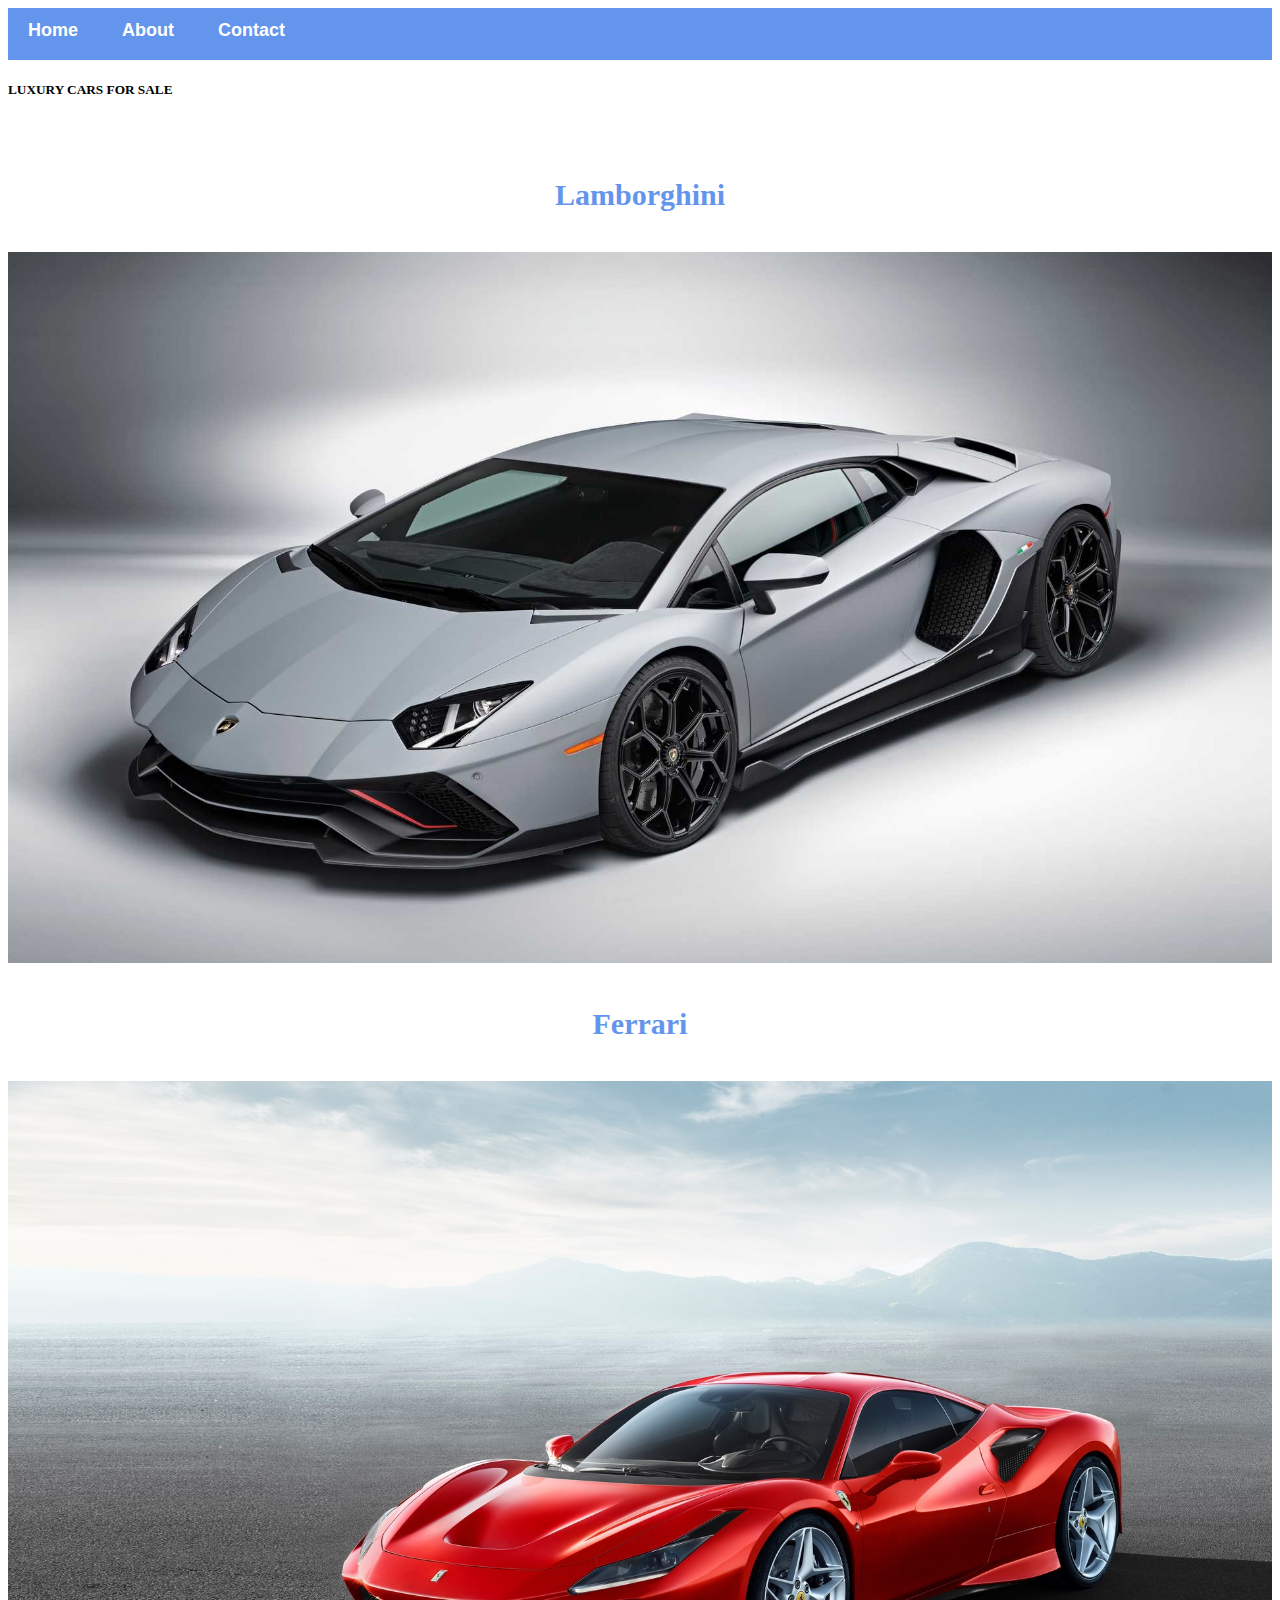
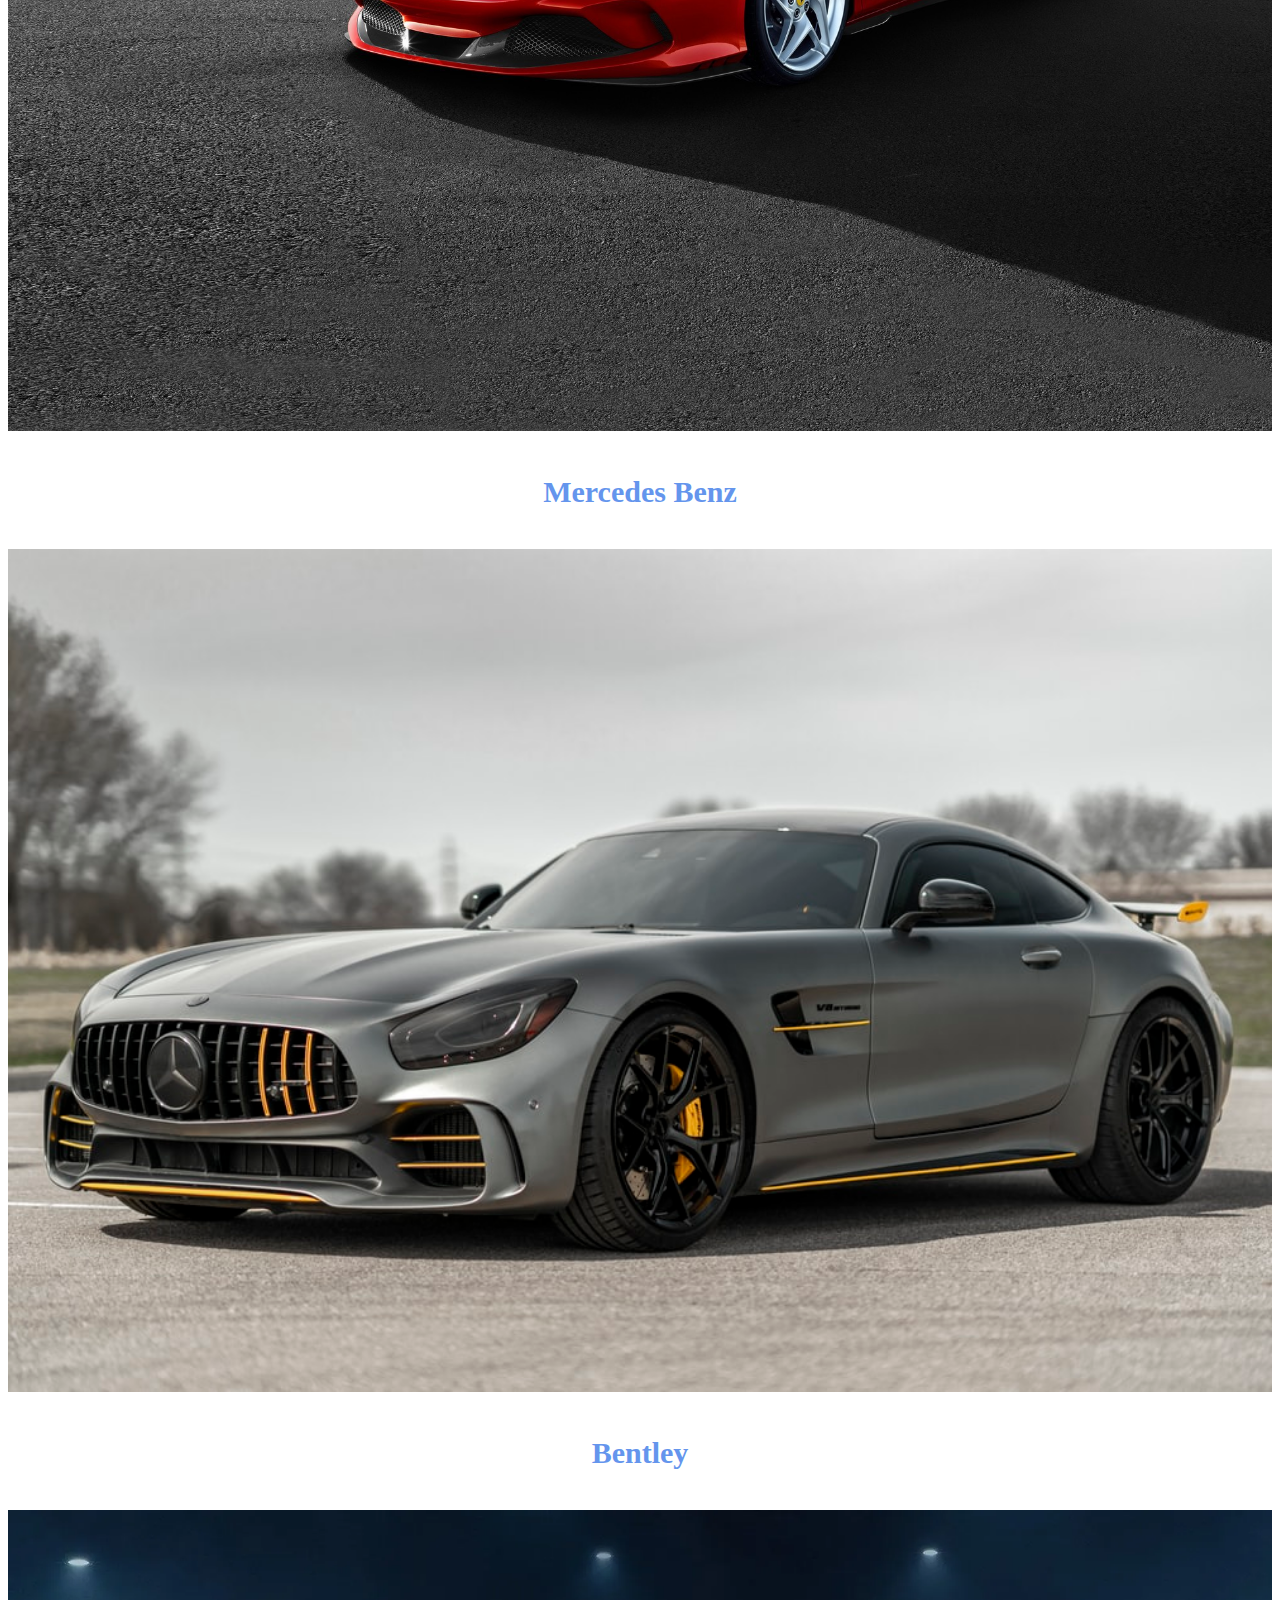
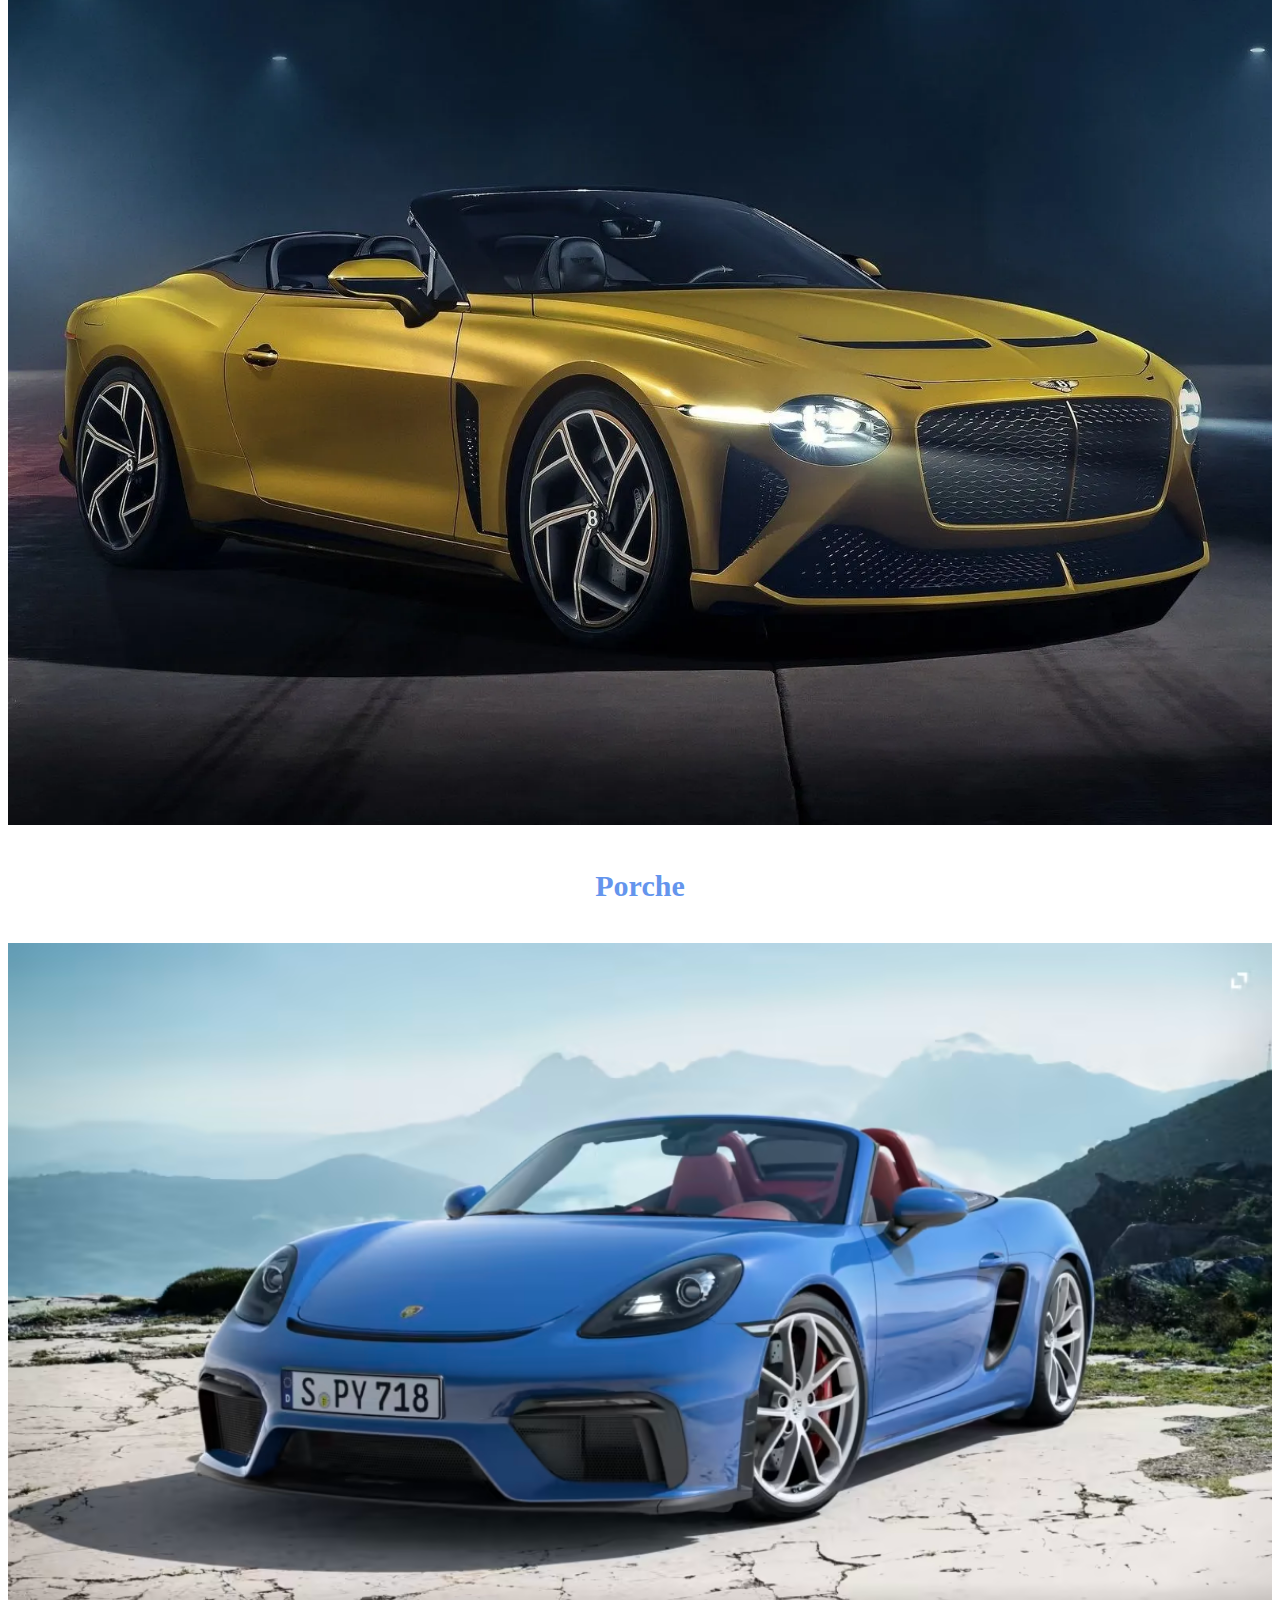
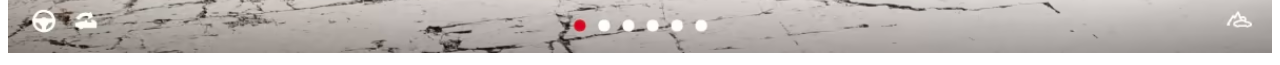
<file: index.html>
<!DOCTYPE html>
<html>
    <head>
        <link rel="stylesheet" href="style.css">
    </head>
    <body>
        <div id="menu">
            <a href="index.html">Home</a>
            <a href="about.html">About</a>
            <a href="contact.html">Contact</a>
        </div>
        <div class="gallery">
            <h5>LUXURY CARS FOR SALE</h5>
            <br/>
            <h4>Lamborghini</h4>
            <a href="lamborghini.html"><img src="images/index%20lamborghini.jpg"/></a>
            <h4>Ferrari</h4>
            <a href="ferrari.html"><img src="images/ferrari-f8-tributo.jpg"/></a>
            <h4>Mercedes Benz</h4>
            <a href="mercedese.html"><img src="images/amg%20GT%20coupe.jpg"/></a>
            <h4>Bentley</h4>
            <a href="bentley.html"><img src="images/bentley-bacalar.jpg"/></a>
            <h4>Porche</h4>
            <a href="porche.html"><img src="images/porche-fond-blue.jpg"/></a>
        </div>
    </body>
</html>
</file>
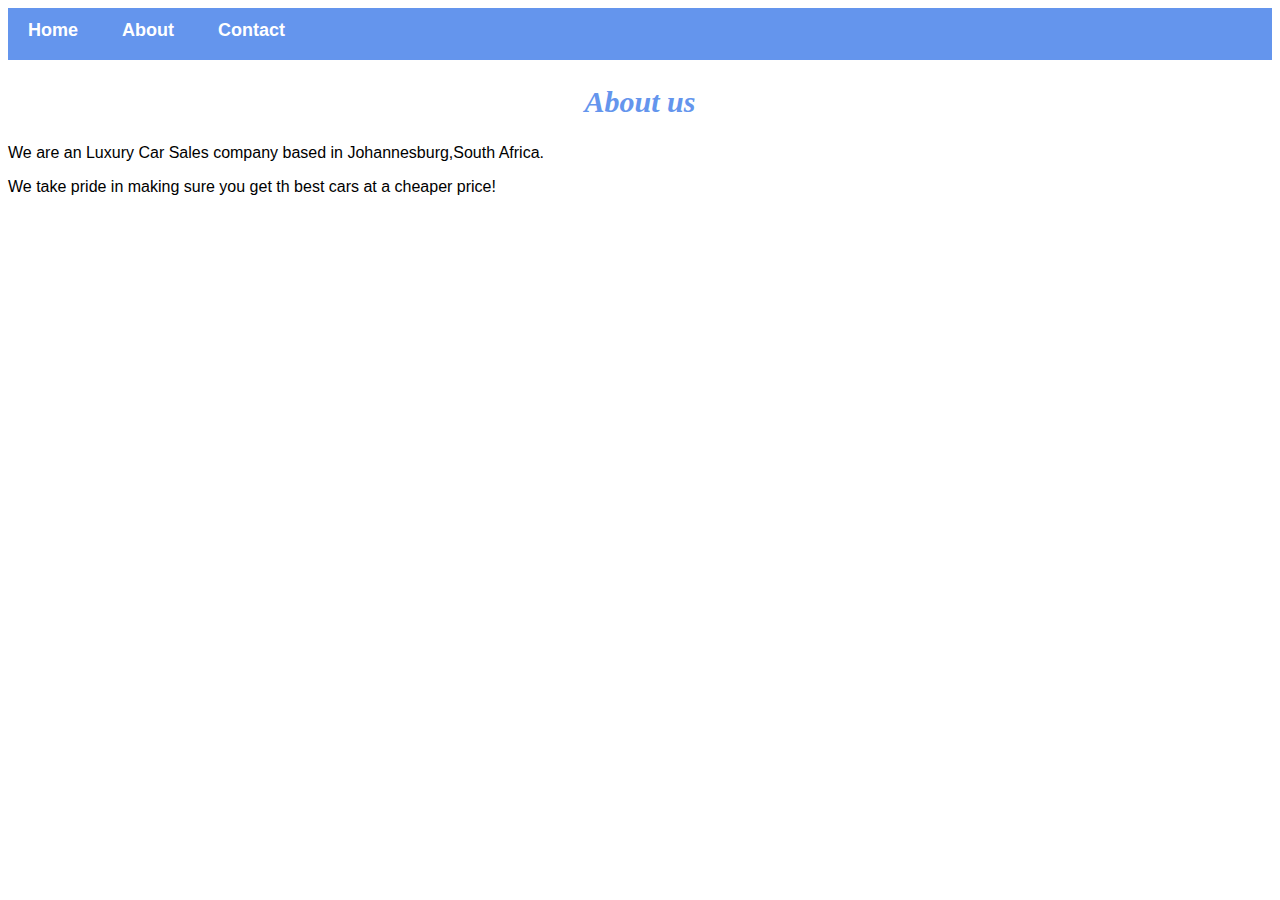
<file: about.html>
<!DOCTYPE html>
<html>
    <head>
        <link rel="stylesheet" href="style.css">
    </head>
    <body> 
           <div id="menu">
            <a href="index.html">Home</a>
            <a href="about.html">About</a>
            <a href="contact.html">Contact</a>
        </div>
        <h2>About us</h2>
        <p>We are an Luxury Car Sales company based in Johannesburg,South Africa.</p>
        <p>We take pride in making sure you get th best cars at a cheaper price!</p>
    </body>
</html>
</file>
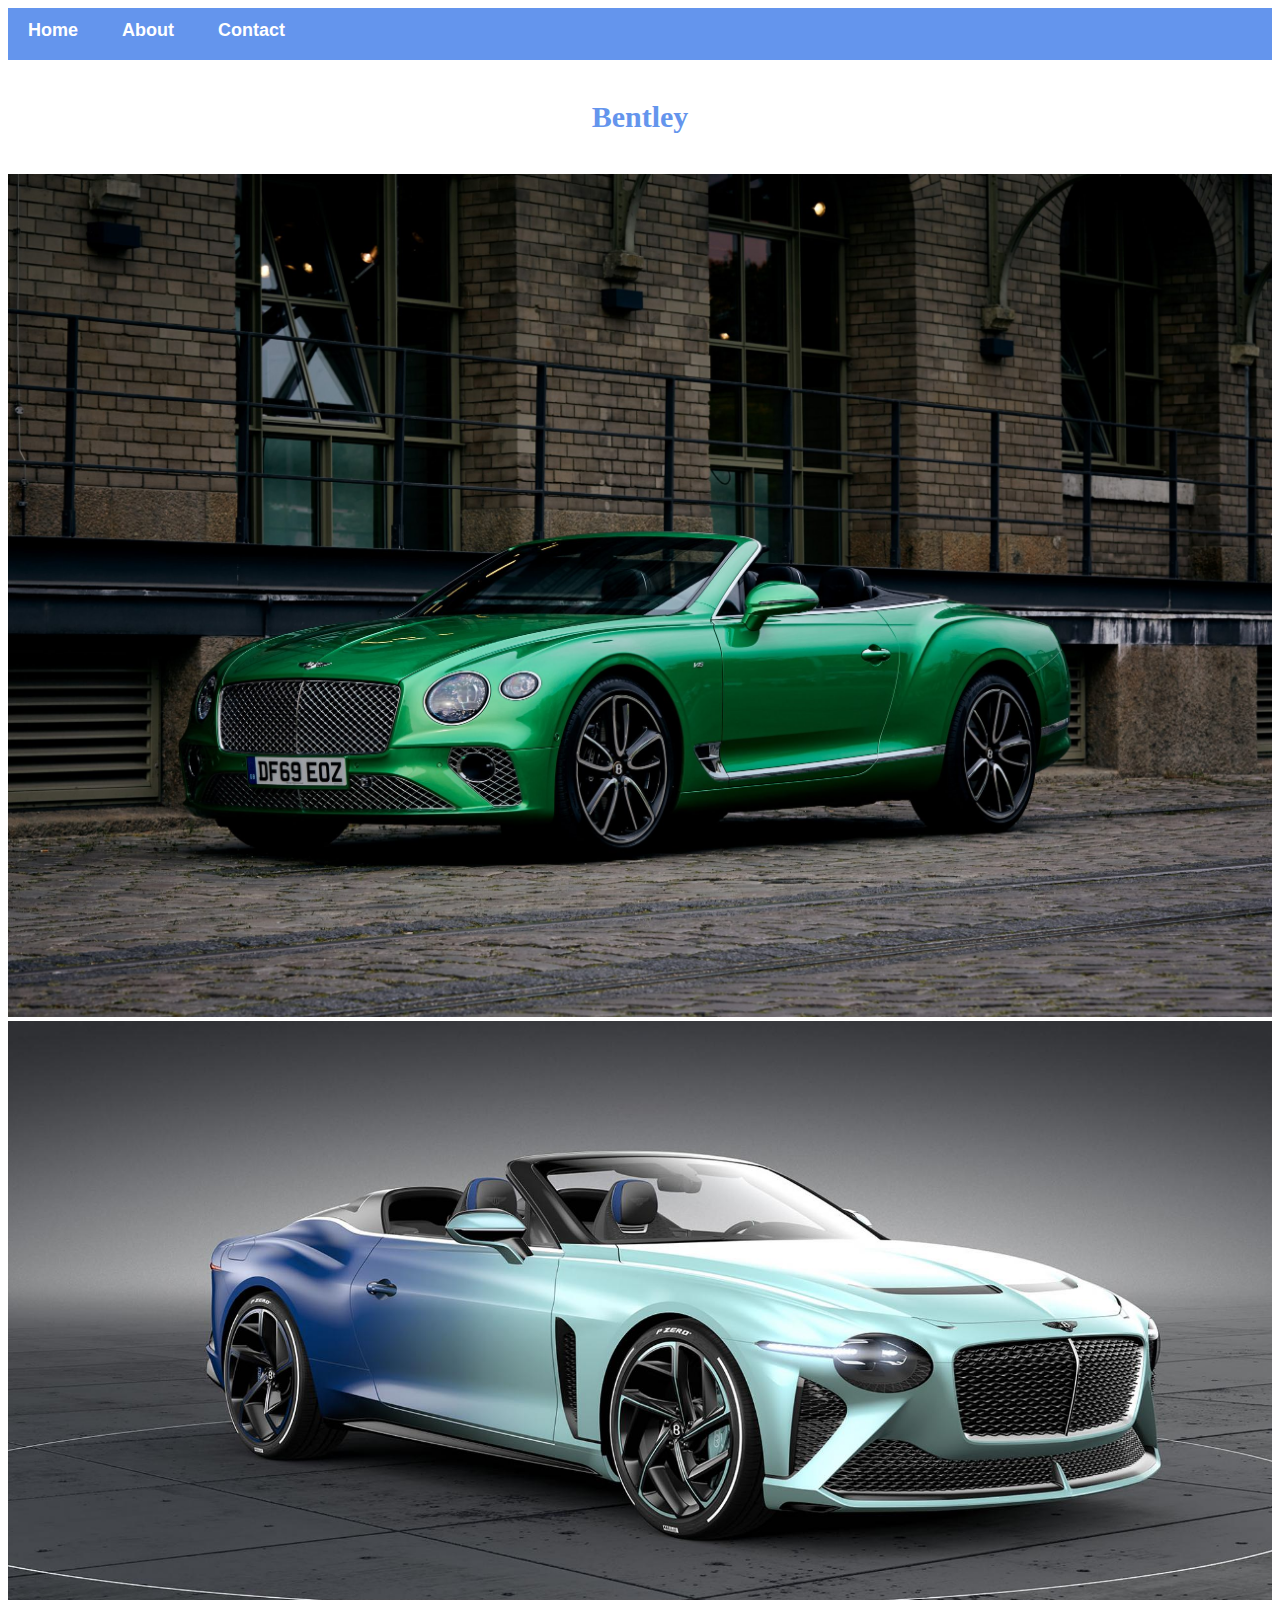
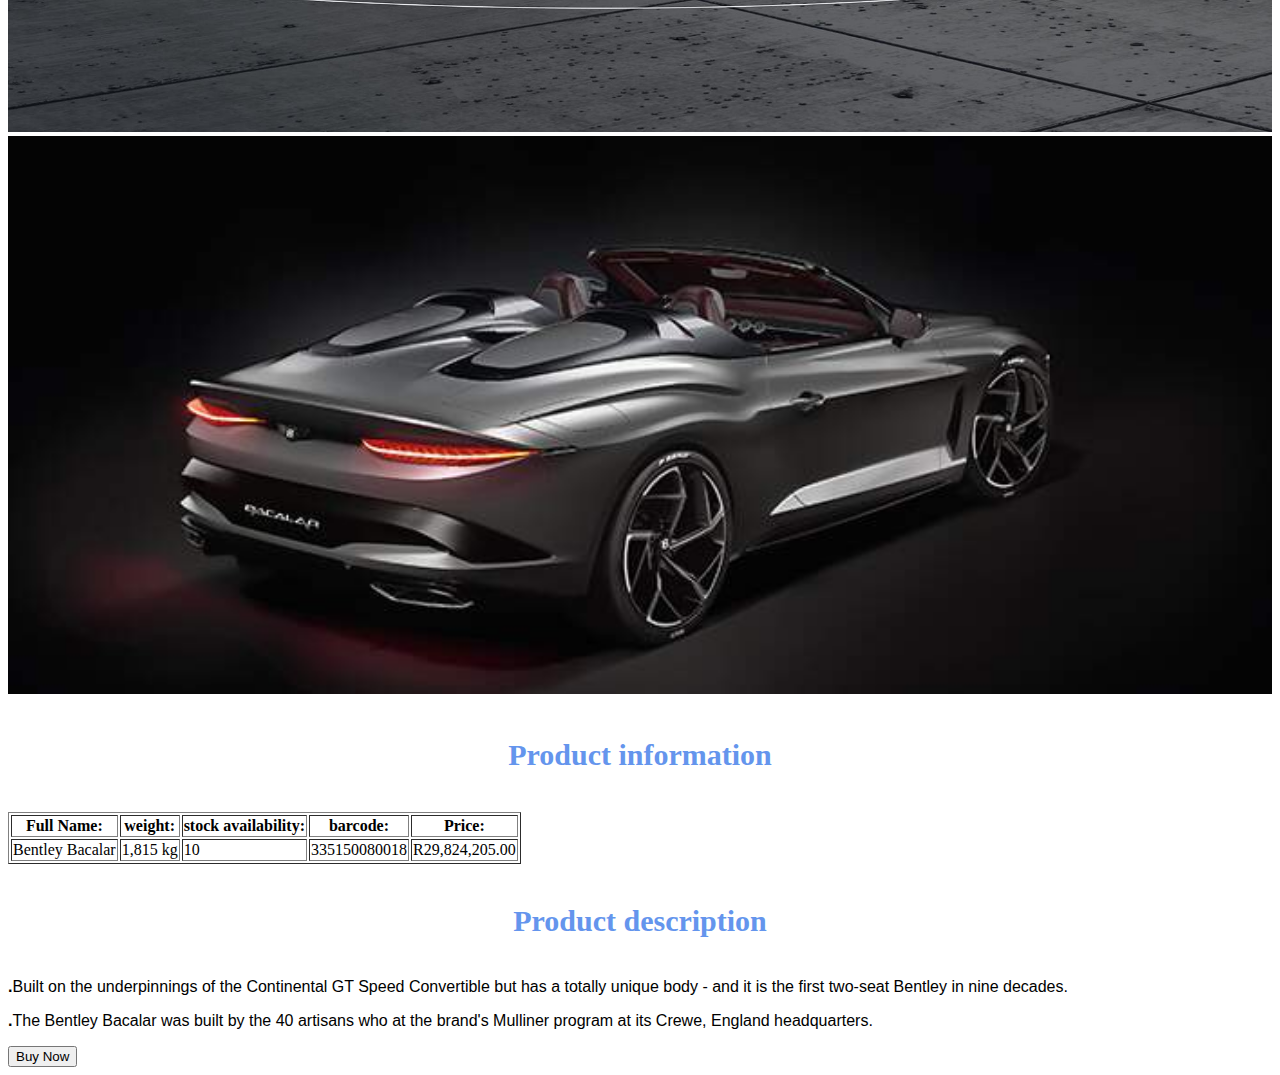
<file: bentley.html>
<!DOCTYPE html>
<html>
    <head>
        <link rel="stylesheet" href="style.css">
    </head>
    <body>
        <div id="menu">
            <a href="index.html">Home</a>
            <a href="about.html">About</a>
            <a href="contact.html">Contact</a>
        </div>
        <h4>Bentley</h4>
        <div class="gallery">
            <img src="images/green-bentley.jpg"/>
            <img src="images/double%20blue-bentley.jpg"/>
            <img src="images/grey-bentley.jpg"/>
            <br/>    
        </div>
            <h4>Product information</h4>
        
         <table border="1">
             <tr>
        <th><b>Full Name:</b></th>
        <th><b>weight:</b></th>
        <th><b>stock availability:</b></th>
        <th><b>barcode:</b></th>
        <th><b>Price:</b></th>
            </tr>
        <tr>
            <td>Bentley Bacalar</td>
            <td>1,815 kg</td>
            <td>10</td>
            <td>335150080018</td>
            <td>R29,824,205.00</td>
        </tr>
        </table>
        <h4>Product description</h4>
        <p><b>.</b>Built on the underpinnings of the Continental GT Speed Convertible but has a totally unique body - and it is the first two-seat Bentley in nine decades.</p>
        <p><b>.</b>The Bentley Bacalar was built by the 40 artisans who at the brand's Mulliner program at its Crewe, England headquarters.</p>
        <input type="button" value="Buy Now"/>
    </body>
</html>
</file>
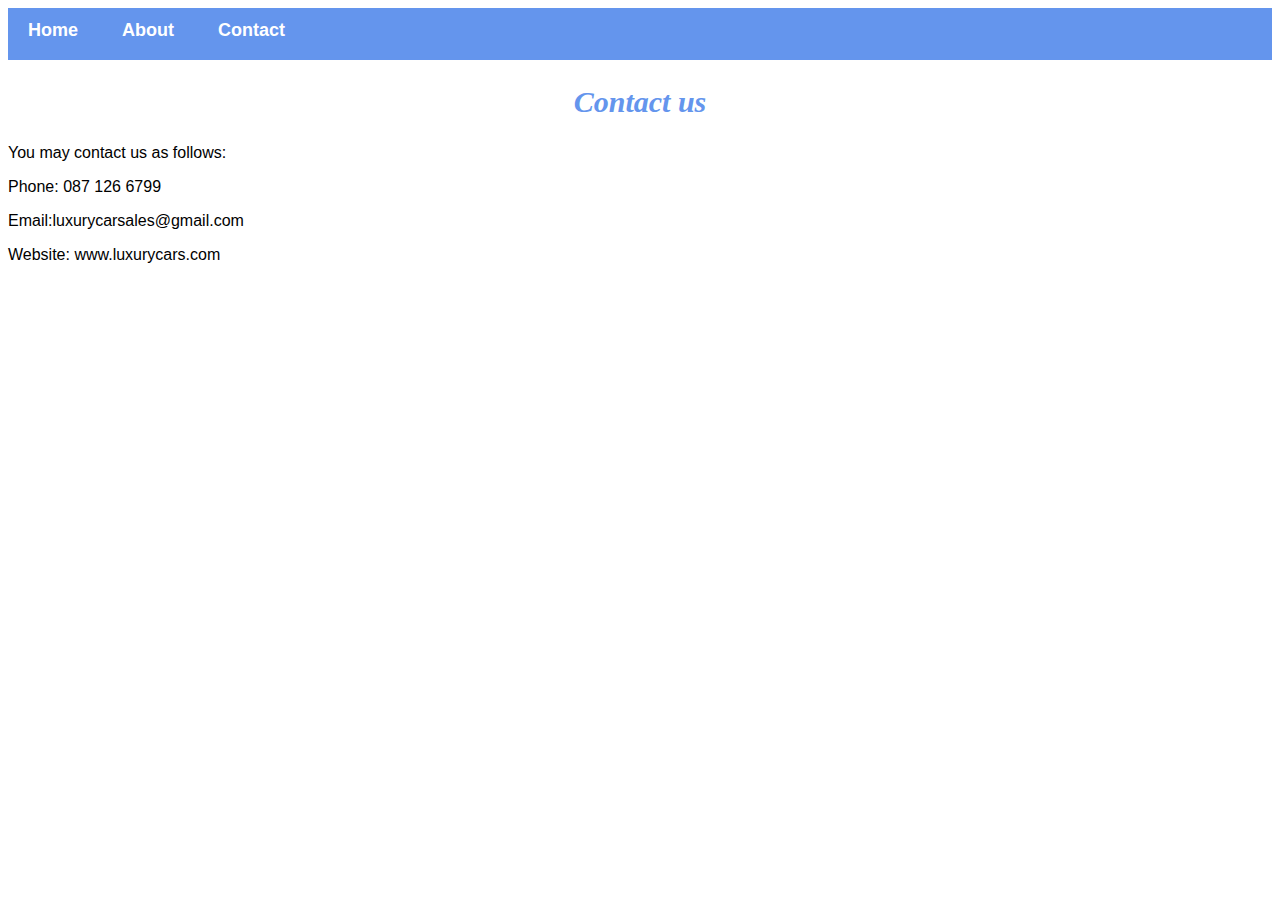
<file: contact.html>
<!DOCTYPE html>
<html>
    <head>
        <link rel="stylesheet" href="style.css">
    </head>
    <body> 
           <div id="menu">
            <a href="index.html">Home</a>
            <a href="about.html">About</a>
            <a href="contact.html">Contact</a>
        </div>
        <h2>Contact us</h2>
        <p>You may contact us as follows:</p>
        <p>Phone: 087 126 6799 </p>
        <p>Email:luxurycarsales@gmail.com</p>
        <p>Website: www.luxurycars.com</p>
    </body>
</html>
</file>
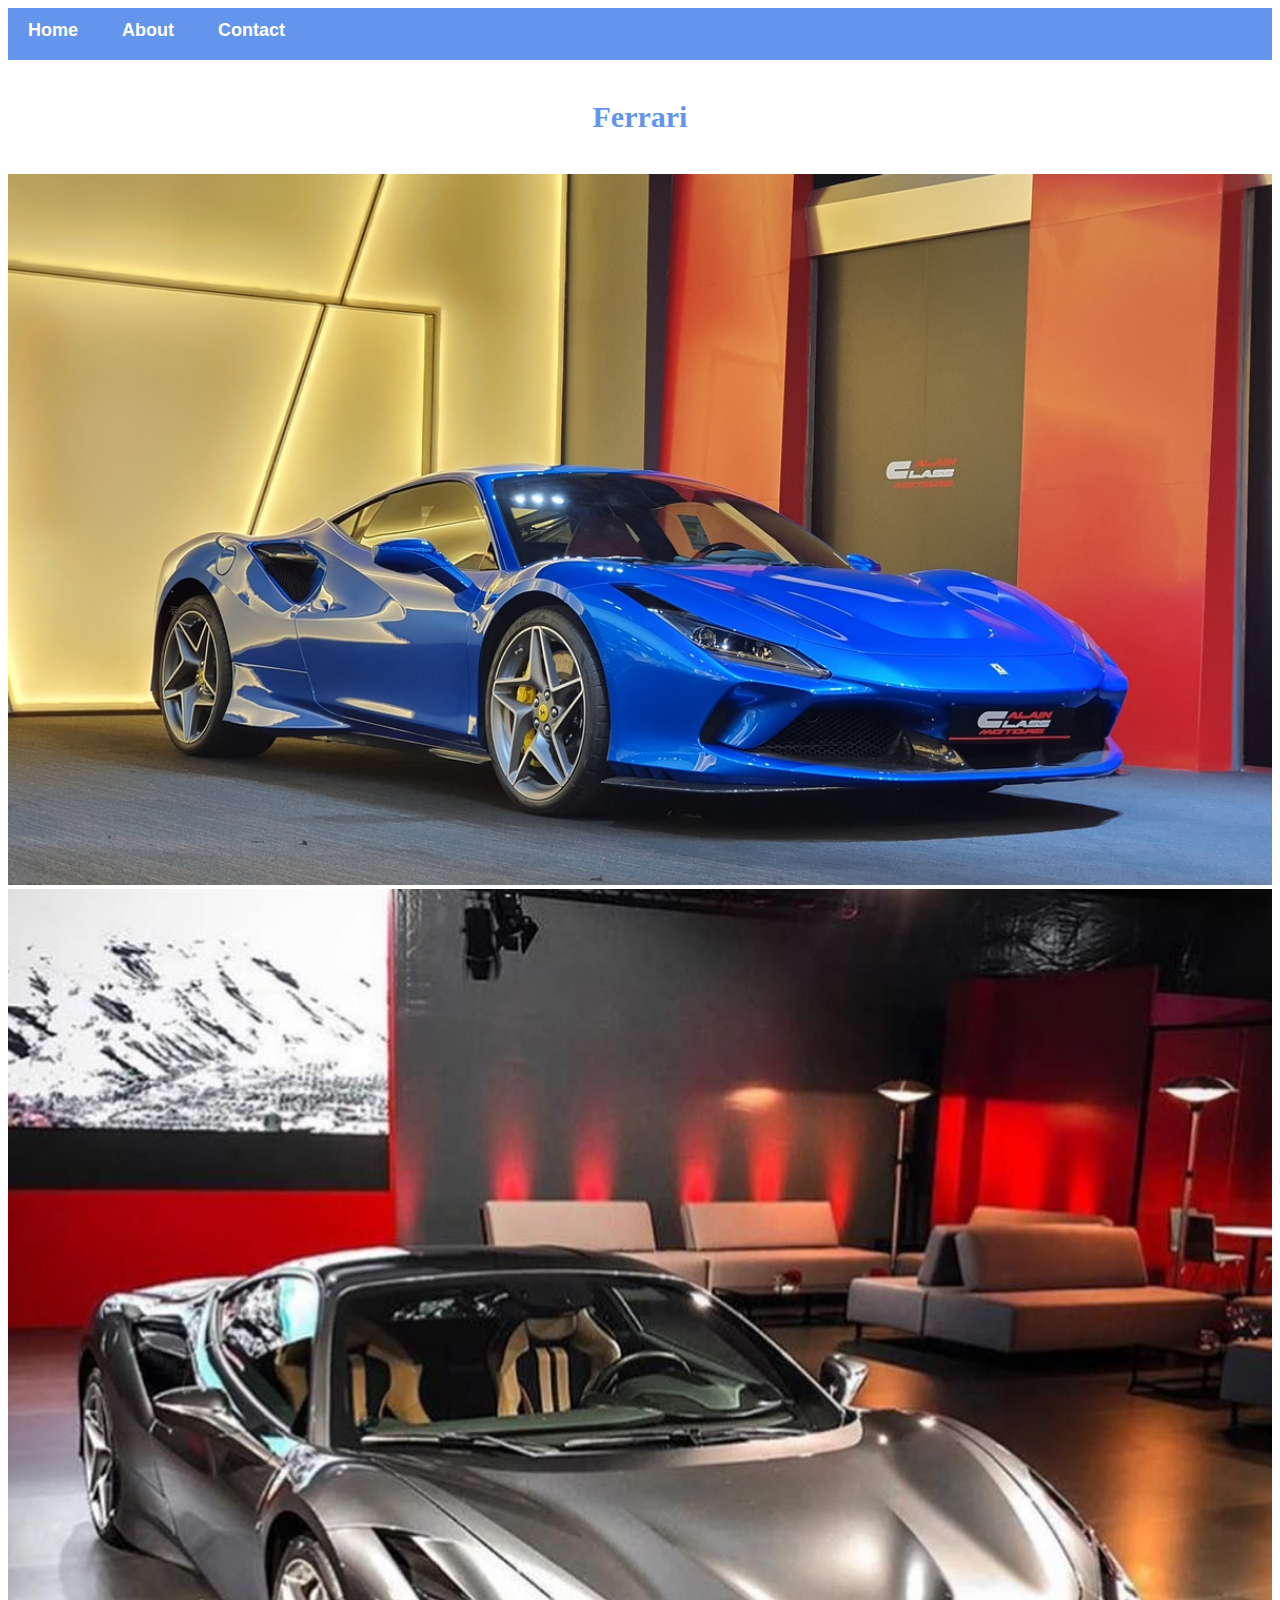
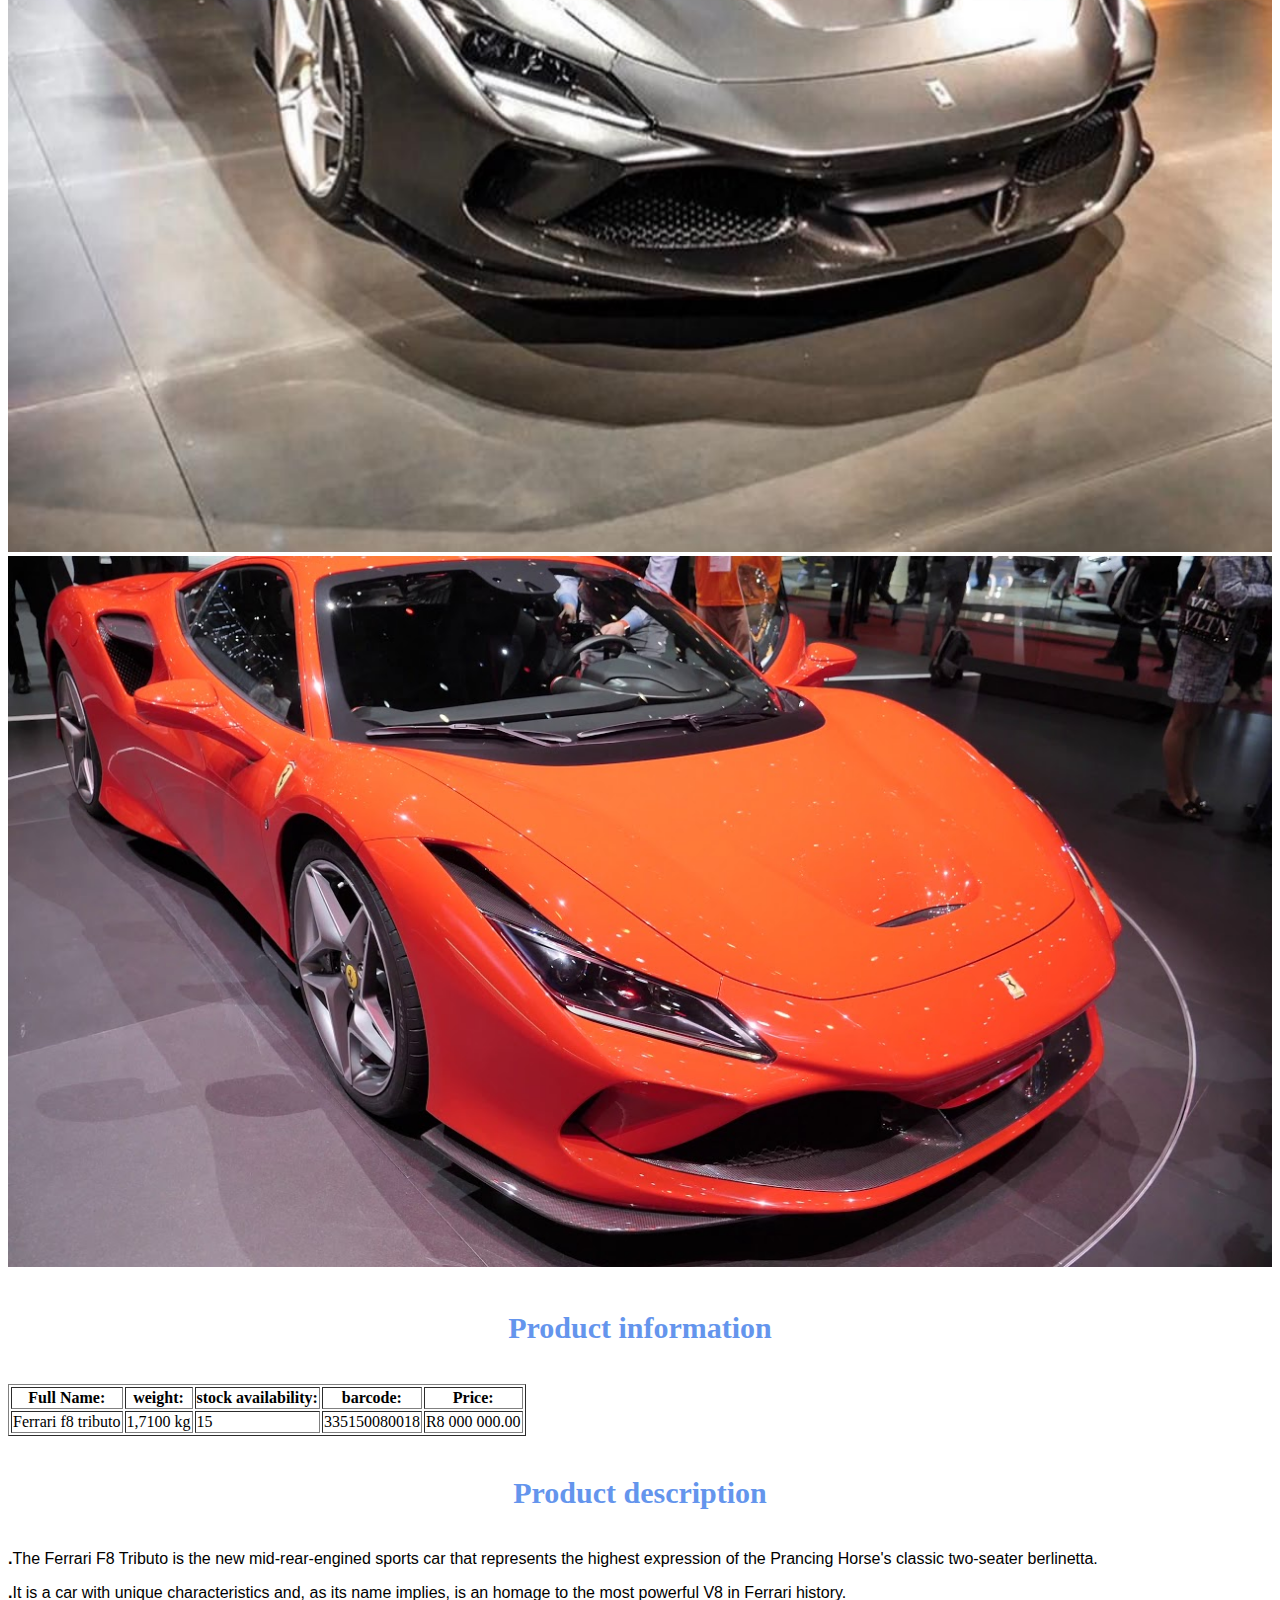
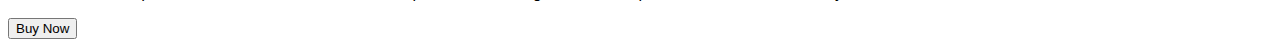
<file: ferrari.html>
<!DOCTYPE html>
<html>
    <head>
        <link rel="stylesheet" href="style.css">
    </head>
    <body>
        <div id="menu">
            <a href="index.html">Home</a>
            <a href="about.html">About</a>
            <a href="contact.html">Contact</a>
        </div>
        <h4>Ferrari</h4>
        <div class="gallery">
            <img src="images/blue-f8-tributo%20-%20Copy.jpg"/>
            <img src="images/grey-f8-tributo%20-%20Copy.jpg"/>
            <img src="images/orange-f8-tributo.jpg"/>
            <br/>    
        </div>
             <h4>Product information</h4>
        
         <table border="1">
             <tr>
        <th><b>Full Name:</b></th>
        <th><b>weight:</b></th>
        <th><b>stock availability:</b></th>
        <th><b>barcode:</b></th>
        <th><b>Price:</b></th>
            </tr>
        <tr>
            <td>Ferrari f8 tributo</td>
            <td>1,7100 kg</td>
            <td>15</td>
            <td>335150080018</td>
            <td>R8 000 000.00</td>
        </tr>
        </table>
        <h4>Product description</h4>
        <p><b>.</b>The Ferrari F8 Tributo is the new mid-rear-engined sports car that represents the highest expression of the Prancing Horse's classic two-seater berlinetta.</p>
        <p><b>.</b>It is a car with unique characteristics and, as its name implies, is an homage to the most powerful V8 in Ferrari history.</p>
        <input type="button" value="Buy Now"/>
    </body>
</html>
</file>
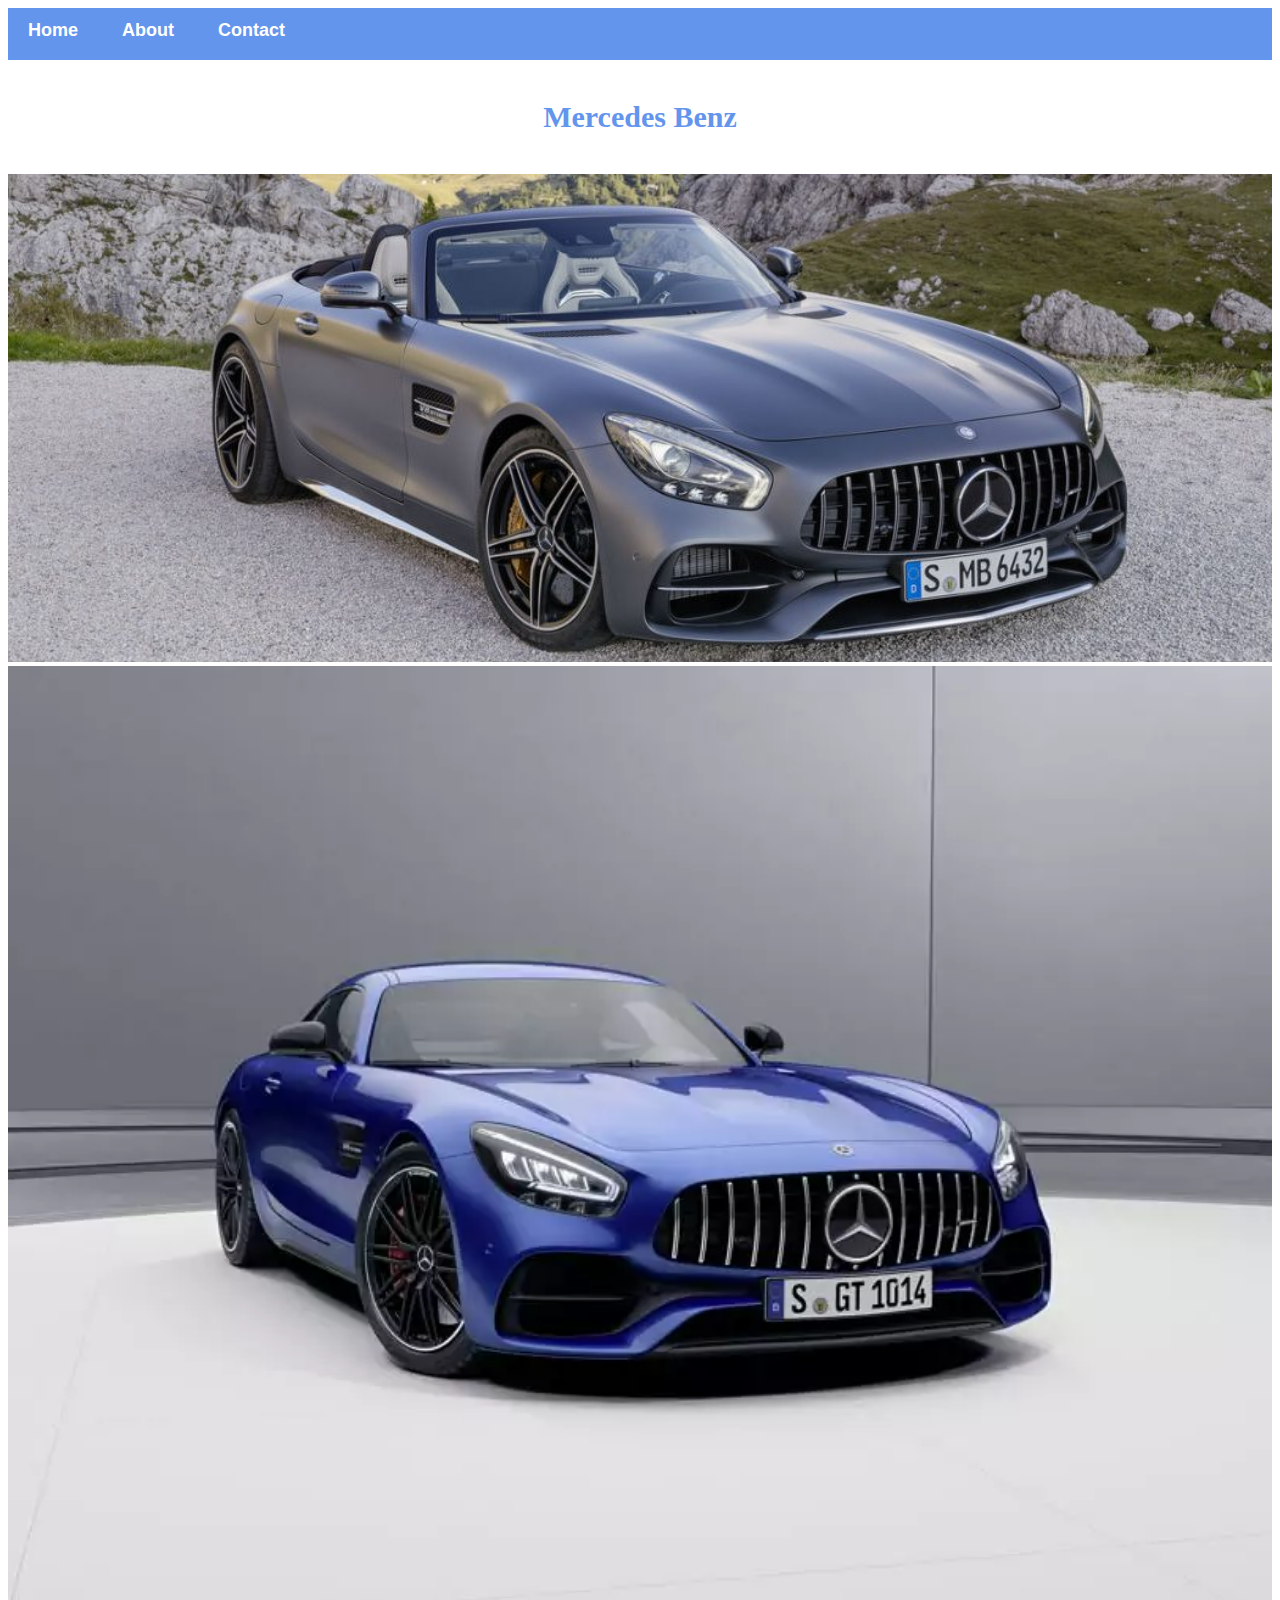
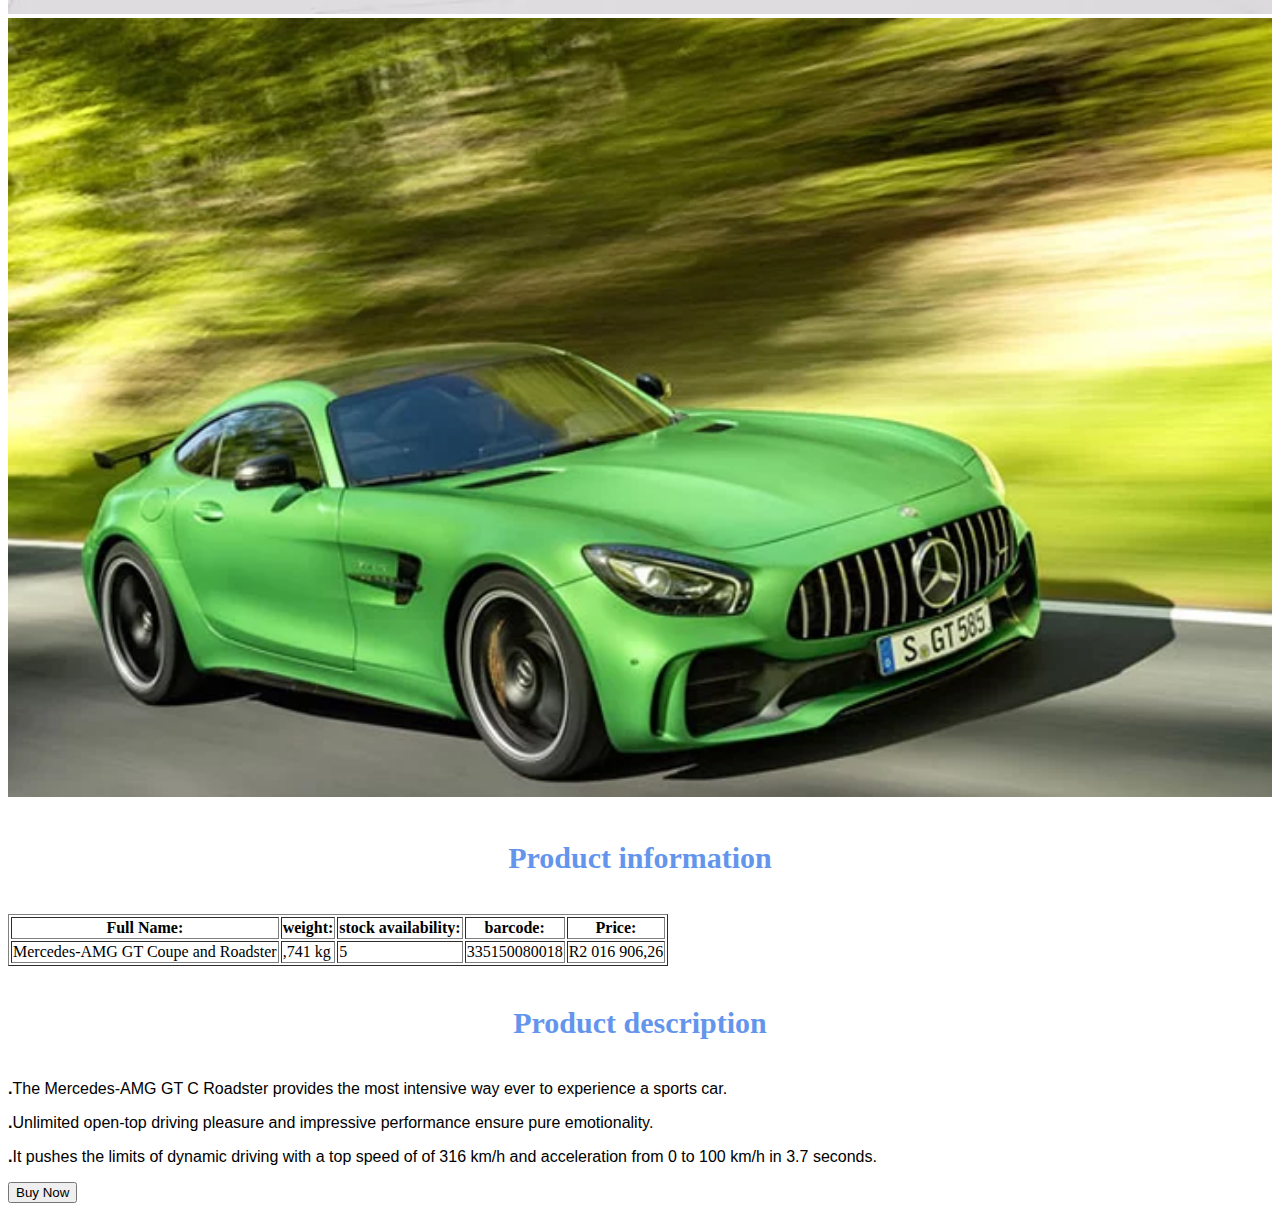
<file: mercedese.html>
<!DOCTYPE html>
<html>
    <head>
        <link rel="stylesheet" href="style.css">
    </head>
    <body>
        <div id="menu">
            <a href="index.html">Home</a>
            <a href="about.html">About</a>
            <a href="contact.html">Contact</a>
        </div>
        <h4>Mercedes Benz</h4>
        <div class="gallery">
            <img src="images/amg%20coupe-convertable.jpg"/>
            <img src="images/blue-mercedes%20coupe.jpg"/>
            <img src="images/green-mercedes%20coupe.jpg"/>
            <br/>    
        </div>
        <h4>Product information</h4>
        
         <table border="1">
             <tr>
        <th><b>Full Name:</b></th>
        <th><b>weight:</b></th>
        <th><b>stock availability:</b></th>
        <th><b>barcode:</b></th>
        <th><b>Price:</b></th>
            </tr>
        <tr>
            <td>Mercedes-AMG GT Coupe and Roadster</td>
            <td>,741 kg</td>
            <td>5</td>
            <td>335150080018</td>
            <td>R2 016 906,26</td>
        </tr>
        </table>
        <h4>Product description</h4>
        <p><b>.</b>The Mercedes-AMG GT C Roadster provides the most intensive way ever to experience a sports car.</p>
        <p><b>.</b>Unlimited open-top driving pleasure and impressive performance ensure pure emotionality.<p>
        <p><b>.</b>It pushes the limits of dynamic driving with a top speed of of 316 km/h and acceleration from 0 to 100 km/h in 3.7 seconds.</p> 
        <input type="button" value="Buy Now"/>
    </body>
</html>
</file>
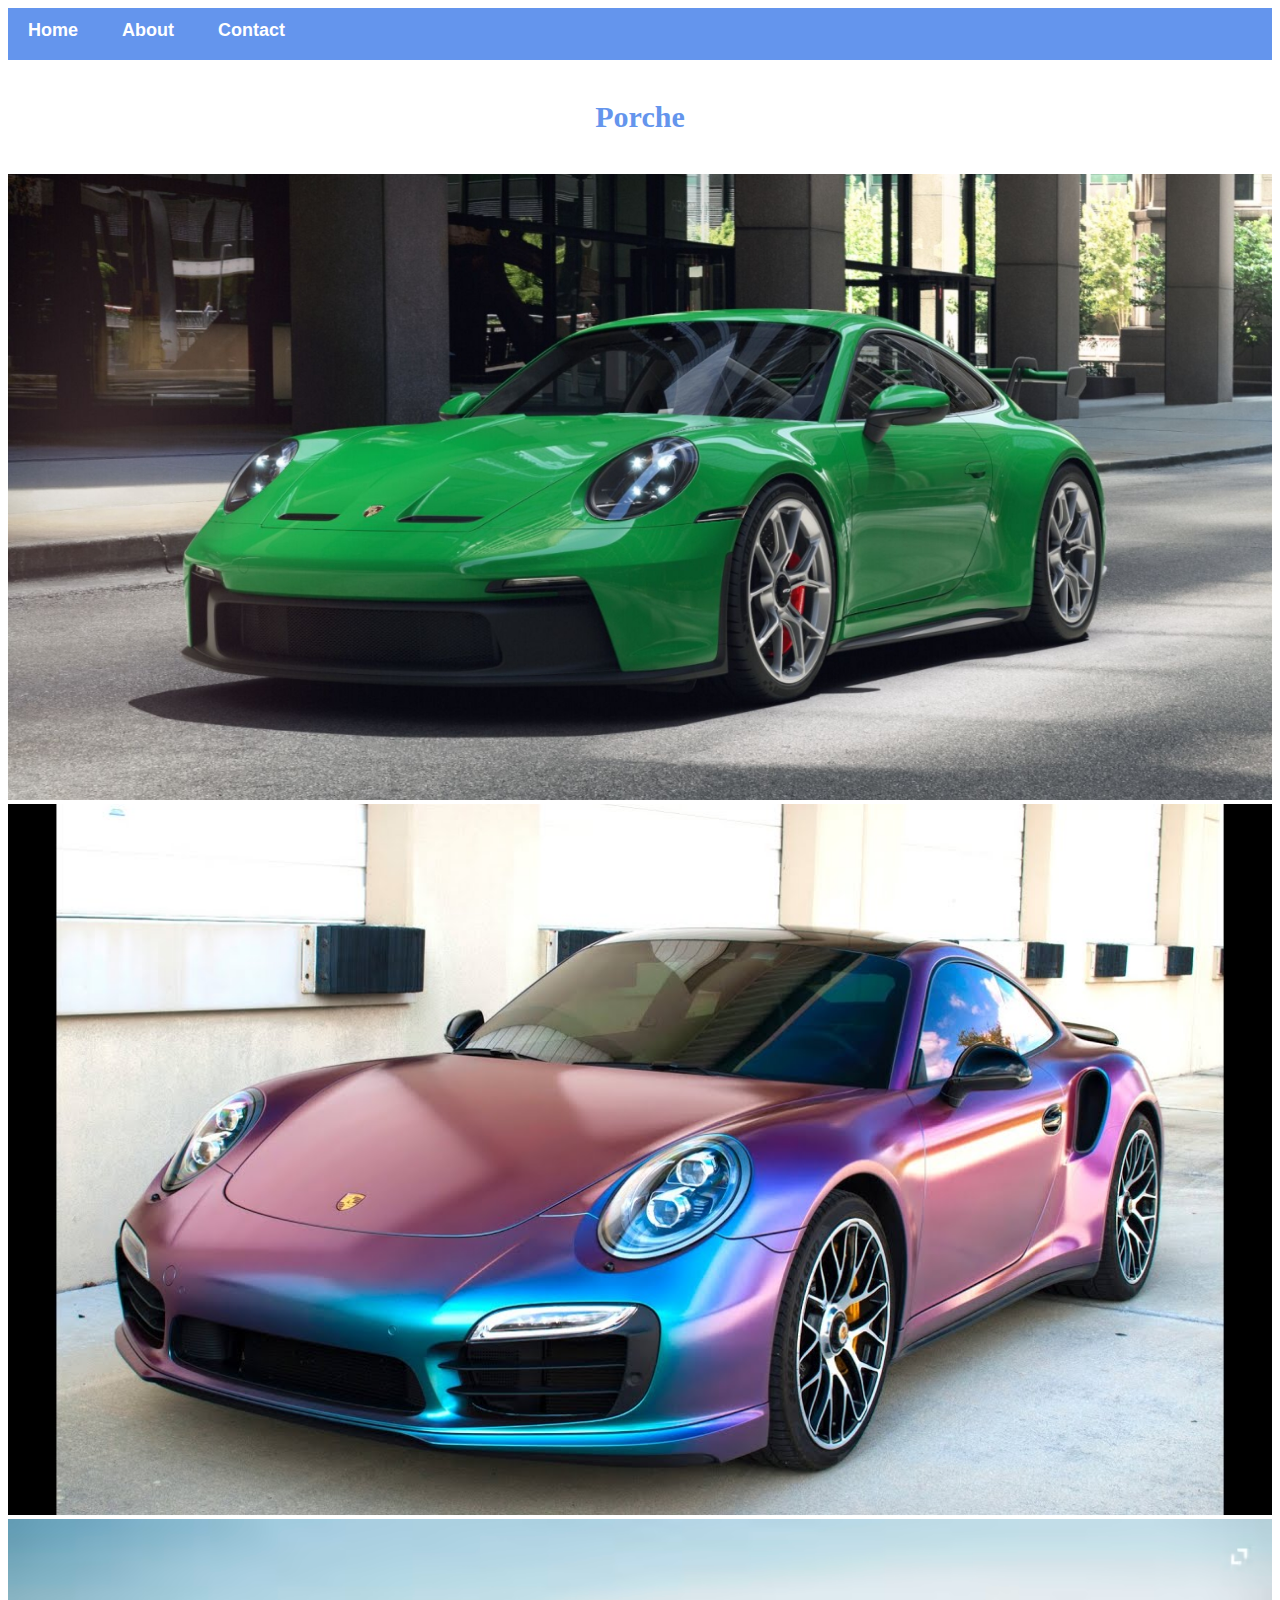
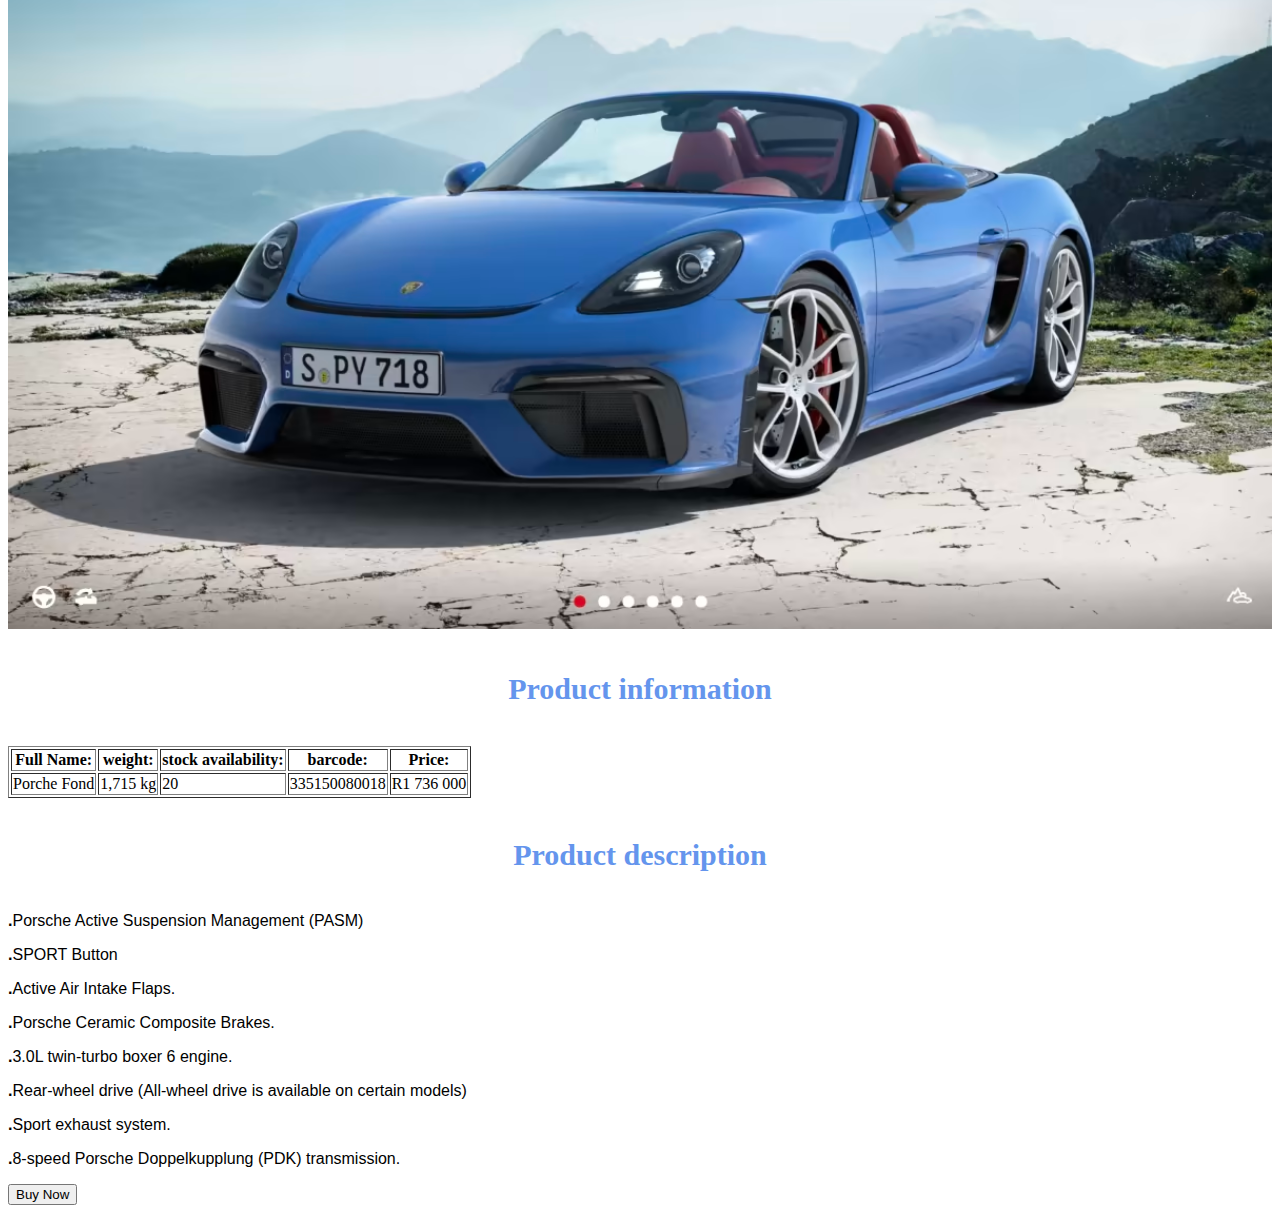
<file: porche.html>
<!DOCTYPE html>
<html>
    <head>
        <link rel="stylesheet" href="style.css">
    </head>
    <body>
        <div id="menu">
            <a href="index.html">Home</a>
            <a href="about.html">About</a>
            <a href="contact.html">Contact</a>
        </div>
        <h4>Porche</h4>
        <div class="gallery">
            <img src="images/green-porsche-911-gt3-.jpg" />   
            <br/>
            <img src="images/porche-fond-purple.jpg" />
            <br/>
            <img src="images/porche-fond-blue.jpg"/>
        </div>
            <h4>Product information</h4>
        
         <table border="1">
             <tr>
        <th><b>Full Name:</b></th>
        <th><b>weight:</b></th>
        <th><b>stock availability:</b></th>
        <th><b>barcode:</b></th>
        <th><b>Price:</b></th>
            </tr>
        <tr>
            <td>Porche Fond</td>
            <td>1,715 kg</td>
            <td>20</td>
            <td>335150080018</td>
            <td>R1 736 000</td>
        </tr>
        </table>
        <h4>Product description</h4>
        <p><b>.</b>Porsche Active Suspension Management (PASM)</p>
        <p><b>.</b>SPORT Button</p>
        <p><b>.</b>Active Air Intake Flaps.</p>
        <p><b>.</b>Porsche Ceramic Composite Brakes.</p>
        <p><b>.</b>3.0L twin-turbo boxer 6 engine.</p>
        <p><b>.</b>Rear-wheel drive (All-wheel drive is available on certain models)</p>
        <p><b>.</b>Sport exhaust system.</p>
        <p><b>.</b>8-speed Porsche Doppelkupplung (PDK) transmission.</p>
        <input type="button" value="Buy Now"/>
     </body>
</html>
</file>
<file: style.css>
.gallery img{
    width:100%;
}
    
h2{
    font-family: Impact,fantasy;
    text-align: center;
    font-size: 30px;
    color: cornflowerblue;
    font-style: italic;
} 

h4{
    font-family:fantasy;
    text-align: center;
    font-size: 30px;
    color: cornflowerblue;
}

p{
    font-family: Helvetica,sans-serif;
}

#menu{
    width: 100%;
    height:40px;
    background-color: cornflowerblue;
    padding-top: 12px;
}
       
#menu a{
    color:#ffffff;
    font-family: Helvitica, sans-serif;
    font-size: 18px;
    text-decoration: none;
    font-weight: 800;
    
    padding-left: 20px;
    padding-right: 20px; 
}

#menu a:hover{
    color: #5077bd;
}
</file>
